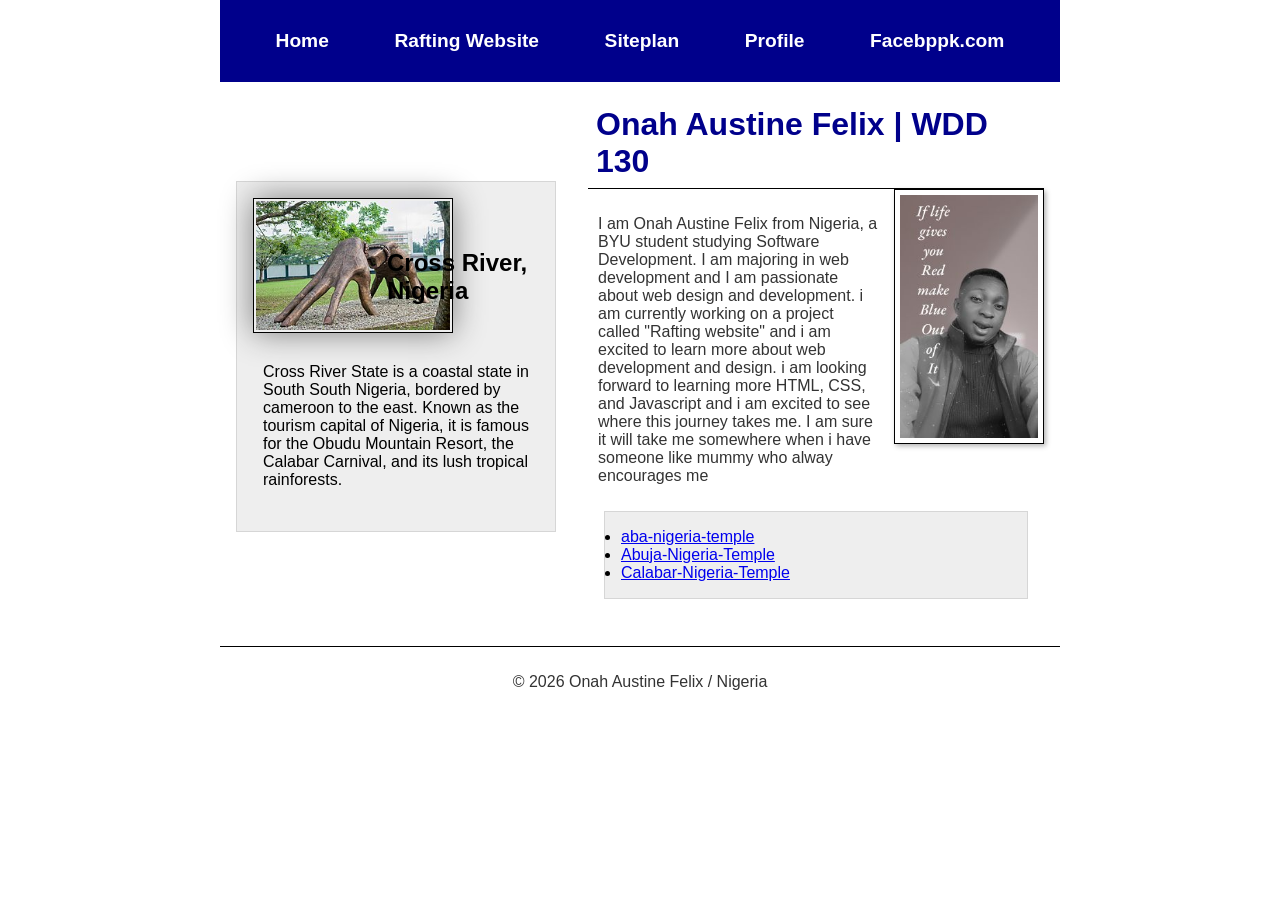
<file: index.html>
<!-- 27 January 2023 -->
<!DOCTYPE html>
<html lang="en">

<head>
    <meta charset="UTF-8">
    <meta name="viewport" content="width=device-width, initial-scale=1.0">
    <title>Onah Austine Felix | WDD 130</title>
    <meta name="description"
      content="Onah Austine Felix, BYU-Idaho, WDD 130, course home page, focusing on web design and development principles.">
    <meta name="author" content="Onah Austine Felix">
    <link rel="stylesheet" href="styles/styles.css">
</head>

<body>
    <header>
        <nav>
            <a href="#">Home</a>
            <a href="wwr/">Rafting Website</a>
            <a href="wwr/site-plan-rafting.html">Siteplan</a>
            <a href="https://linkedin.com">Profile</a>
            <a href="https://facebook.com">Facebppk.com</a>
        </nav>
    </header>

    <div class="grid">
        <aside class="box">
            <h2>Cross River, Nigeria</h2>
            <img src="week02/images/roundabout.jpg"
              alt="A beautiful view of Calabar roundabout, Cross River State">
            <p>Cross River State is a coastal state in South South Nigeria, bordered by cameroon to
                the east. Known as the tourism capital of Nigeria, it is famous for the Obudu
                Mountain Resort, the Calabar Carnival, and its lush tropical rainforests.</p>
        </aside>

        <main>
            <h1>Onah Austine Felix | WDD 130</h1>
            <img src="images/profile.jpg" alt="Onah Austine Felix" width="200">
            <p>I am Onah Austine Felix from Nigeria, a BYU student studying Software Development. I
                am majoring in web development and
                I am passionate about web design and development. i am currently working on a
                project
                called "Rafting website" and i am
                excited to learn more about web development and design. i am looking forward to
                learning
                more HTML, CSS, and Javascript
                and i am excited to see where this journey takes me. I am sure it will take me
                somewhere
                when i have someone like mummy
                who alway encourages me</p>

            <ul class="box">
                <li><a href="https://www.churchofjesuschrist.org/temples/details/aba-nigeria-temple?lang=eng"
                      target="_blank">aba-nigeria-temple</a></li>
                <li><a href="https://www.churchofjesuschrist.org/temples/details/abuja-nigeria-temple?lang=eng"
                      target="_blank">Abuja-Nigeria-Temple</a></li>
                <li><a href="https://www.churchofjesuschrist.org/temples/details/calabar-nigeria-temple?lang=eng"
                      target="_blank">Calabar-Nigeria-Temple</a></li>
            </ul>
        </main>
    </div>

    <footer>
        <p>&copy; 2026 Onah Austine Felix / Nigeria</p>
    </footer>
</body>

</html>
</file>
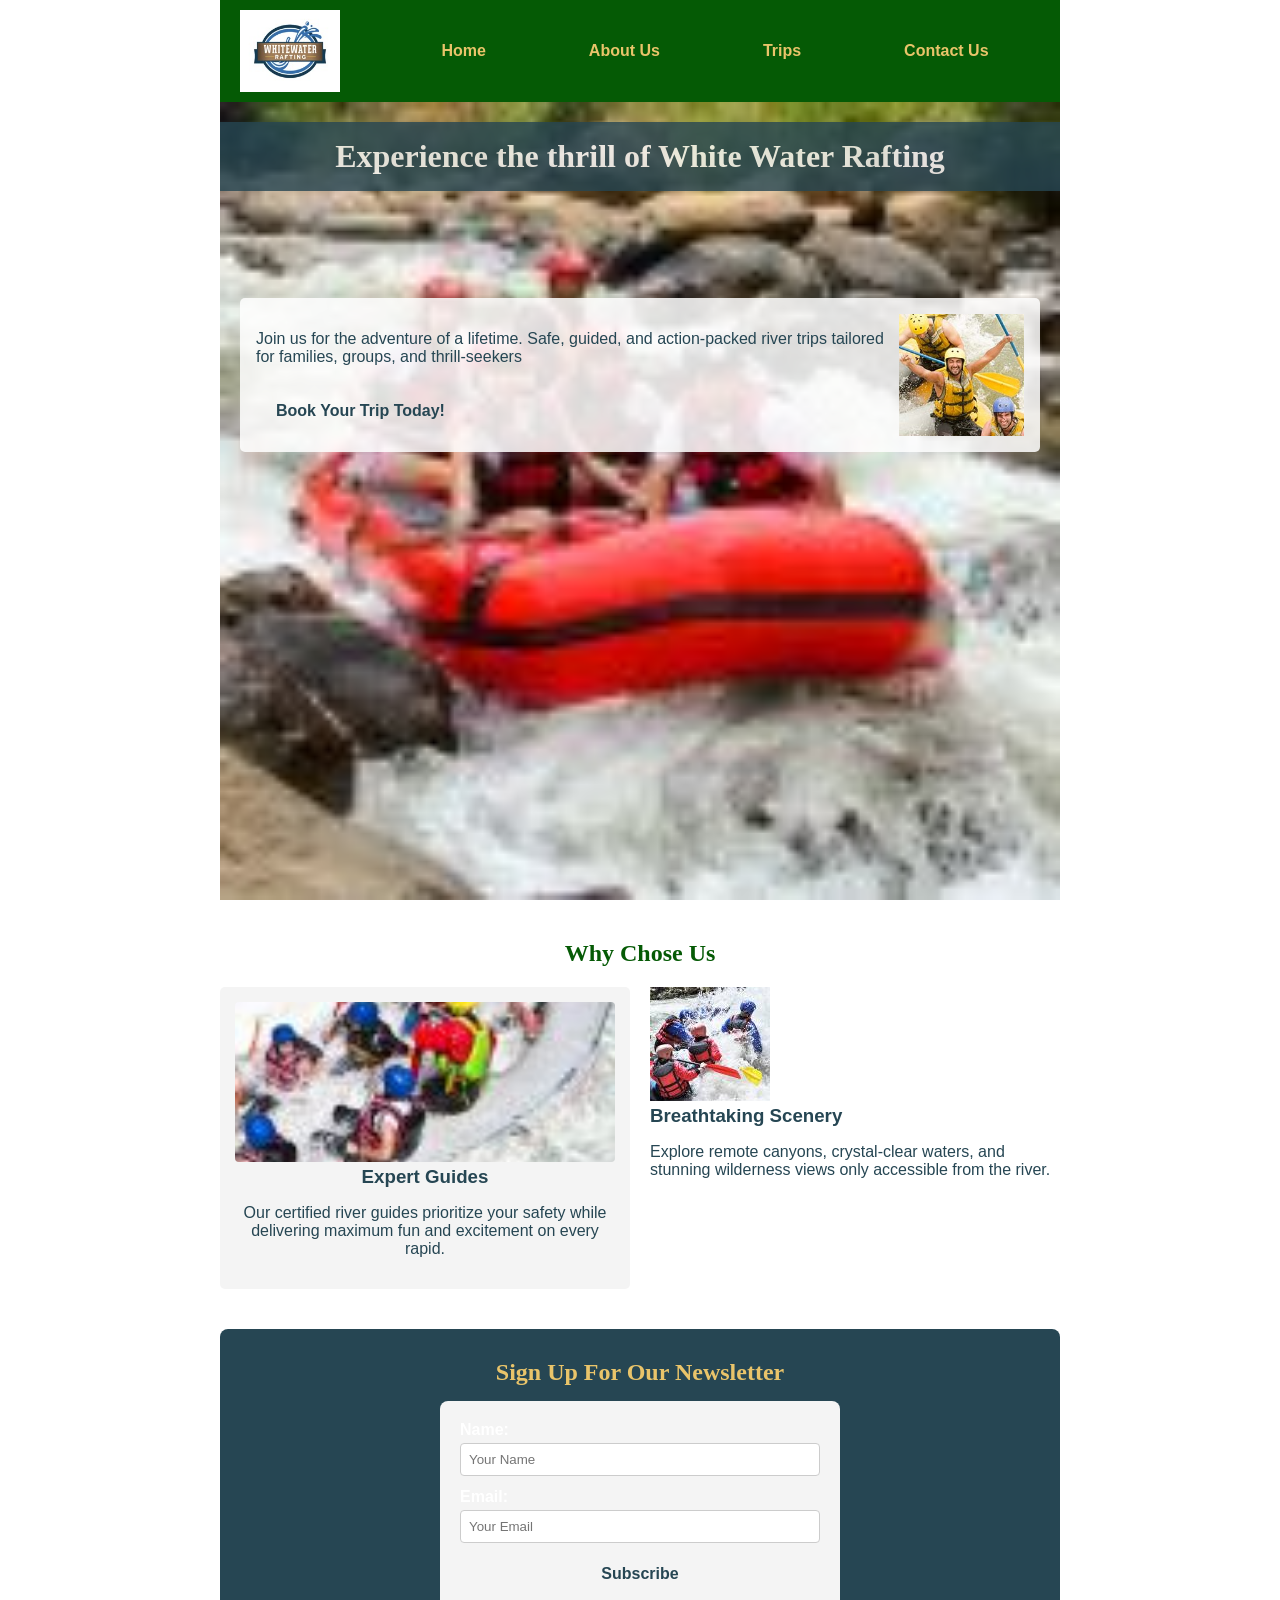
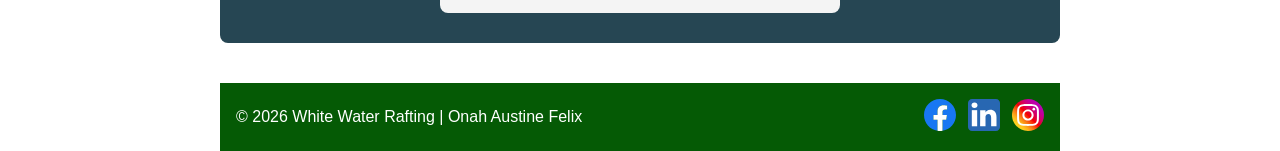
<file: wwr/index.html>
<!DOCTYPE html>
<html lang="en">

<head>
    <meta charset="UTF-8">
    <meta name="viewport" content="width=device-width, initial-scale=1.0">
    <title>Home | White Water Rafting</title>
    <meta name="description"
      content="Welcome to White Water Rafting Company. Experience thrilling river adventures, expert guides, and unforgettable outdoor trip.">
    <meta name="author" content="Onah Austine Felix">
    <link rel="stylesheet" href="styles/rafting.css">
</head>

<body>

    <header>
        <img src="images/site-logo.jpeg" alt="Rafting Company Logo">
        <nav>
            <a href="index.html">Home</a>
            <a href="about.html">About Us</a>
            <a href="trips.html">Trips</a>
            <a href="contact.html">Contact Us</a>
        </nav>
    </header>

    <main>
        <!-- Hero Section -->
        <div class="hero">
            <img src="images/hero-bg.jpg" alt="Rafting adventure on river">
            <h1>Experience the thrill of White Water Rafting</h1>
            <article>
                <img src="images/happy-client.jpeg" alt="Happy client">
                <p>Join us for the adventure of a lifetime. Safe, guided, and action-packed river
                    trips tailored for families, groups, and thrill-seekers</p>
                <a href="trips.html" class="cta-button">Book Your Trip Today!</a>
            </article>
        </div>

        <!-- Purpose & Offering Grid Section -->
        <section class="home-grid">
            <h2>Why Chose Us</h2>
            <div class="grid-item">
                <img src="images/adventure1.jpg" alt="Expert Guides">
                <h3>Expert Guides</h3>
                <p>Our certified river guides prioritize your safety while delivering maximum fun
                    and excitement on every rapid.</p>
            </div>
            <div class="grid-tem">
                <img src="images/adventure2.jpg" alt="Scenic Rivers">
                <h3>Breathtaking Scenery</h3>
                <p>Explore remote canyons, crystal-clear waters, and stunning wilderness views only
                    accessible from the river.</p>
            </div>
        </section>

        <!-- Newsletter Sign  Up Form Section -->
        <section class="newsletter-section">
            <h2>Sign Up For Our Newsletter</h2>
            <form action="#" method="post" class="newsletter-form">
                <div class="form-item">
                    <label for="news-name">Name:</label>
                    <input type="text" id="news-name" name="name" required placeholder="Your Name">
                </div>
                <div class="form-item">
                    <label for="news-email">Email:</label>
                    <input type="email" id="news-email" name="email" required
                      placeholder="Your Email">
                </div>
                <button type="submit">Subscribe</button>
            </form>
        </section>
    </main>

    <footer>
        <p>&copy; 2026 White Water Rafting | Onah Austine Felix</p>
        <nav class="socialmedia">
            <a href="https://facebook.com" target="_blank">
                <img src="images/facebook.svg" alt="Facebook Icon"></a>
            <a href="https://linkedin.com" target="_blank">
                <img src="images/linkedin.svg" alt="LinkedIn Icon"></a>
            <a href="https://instagram.com" target="_blank">
                <img src="images/instagram.svg" alt="Instagram Icon"></a>
        </nav>
    </footer>

</body>

</html>
</file>
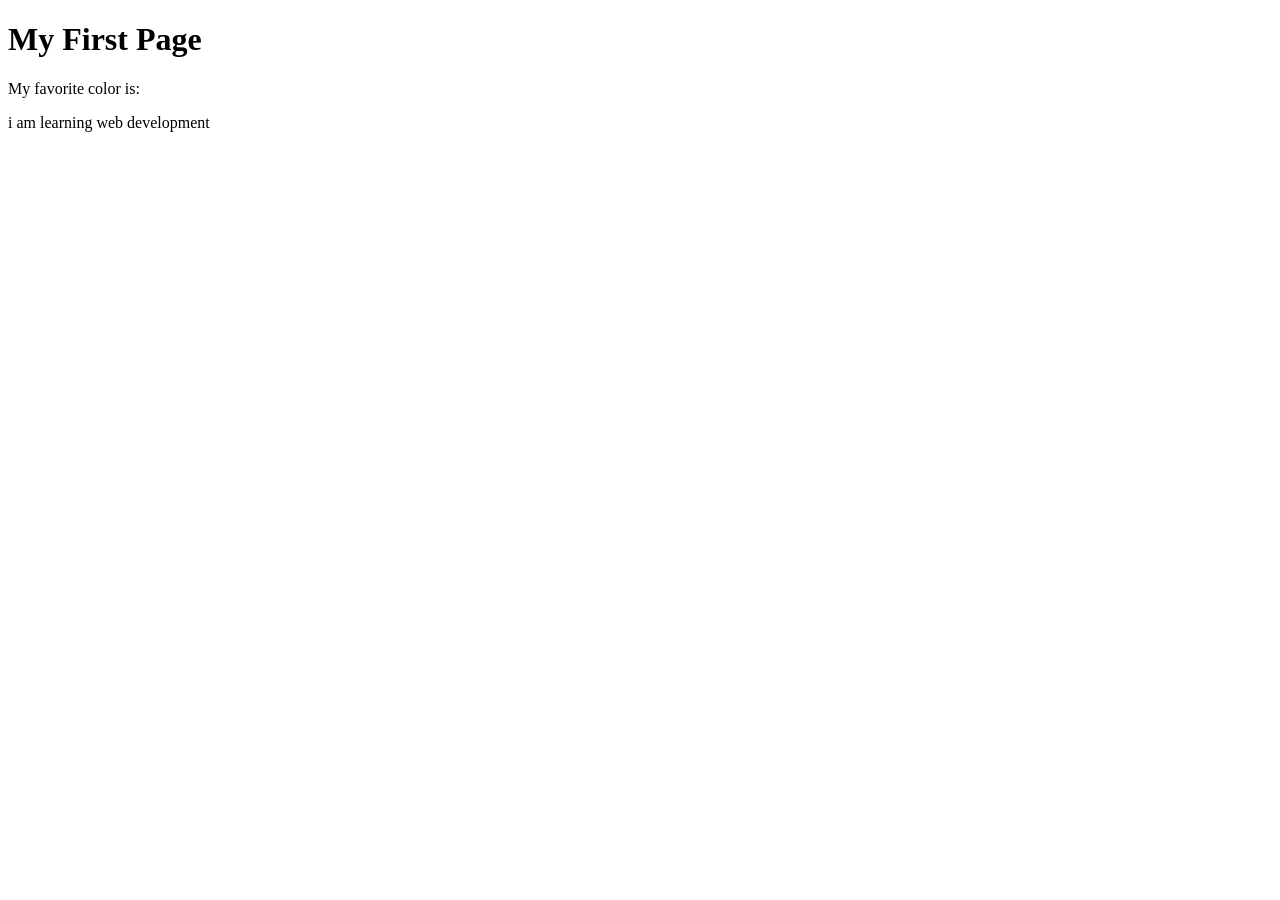
<file: week01/first-page.html>
<!DOCTYPE html>
<html lang="en">
<head>
    <meta charset="UTF-8">
    <meta name="viewport" content="width=device-width, initial-scale=1.0">
    <title>My First Page</title>
</head>
<body>
    <h1>My First Page</h1>
    <p>My favorite color is: </p>
    <p>i am learning web development</p>
</body>
</html>
</file>
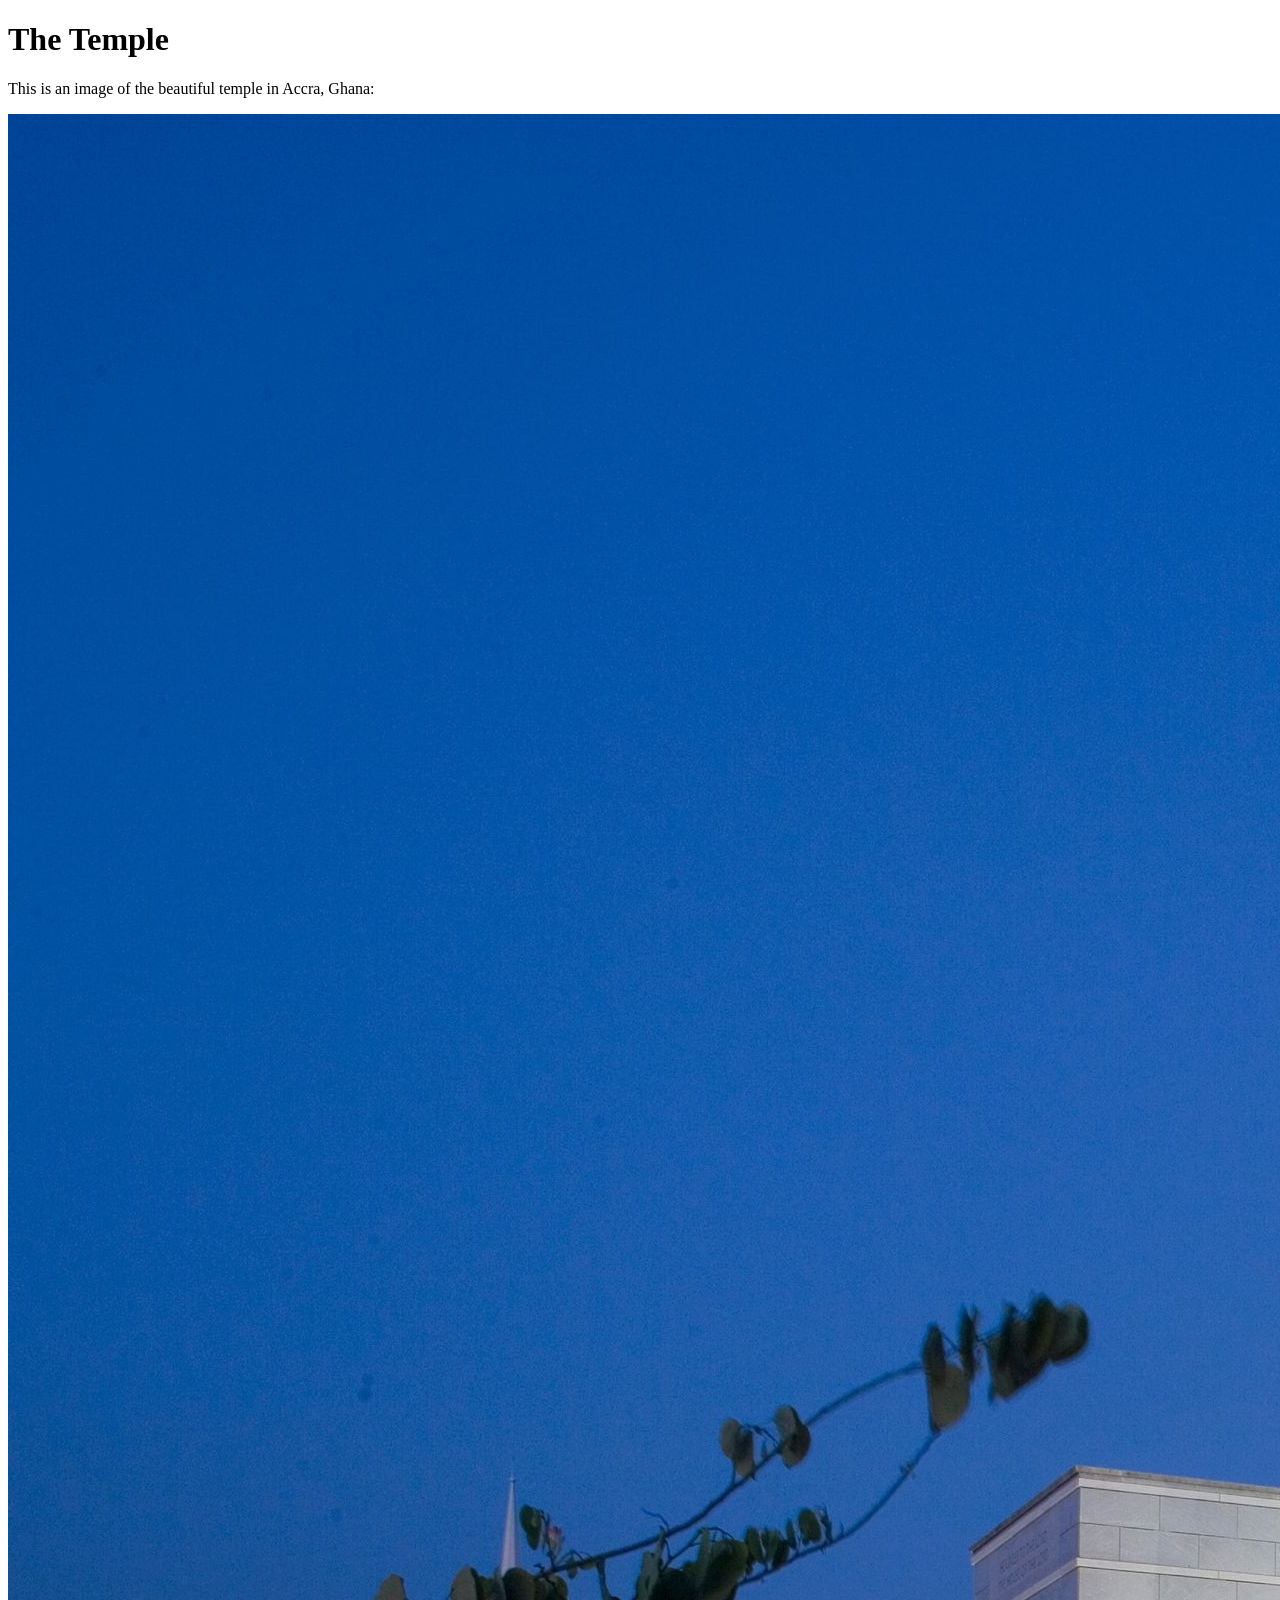
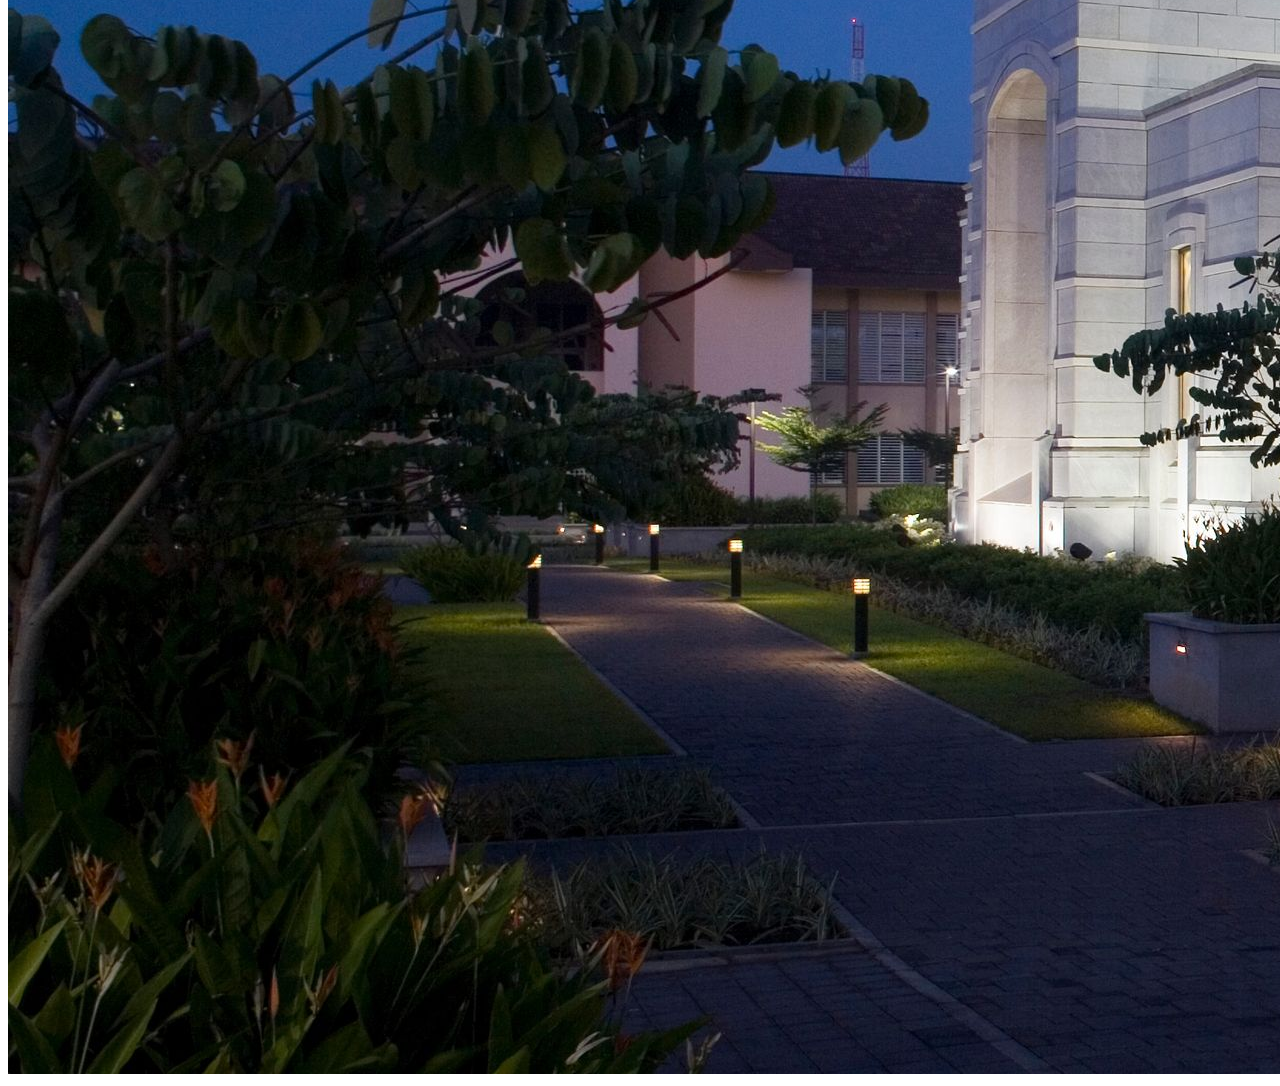
<file: week01/images.html>
<!DOCTYPE html>
<html lang="en">
<head>
    <meta charset="UTF-8">
    <meta name="viewport" content="width=device-width, initial-scale=1.0">
    <title>Temple Image</title>
</head>
<body>
    <h1>The Temple</h1>
    <p>This is an image of the beautiful temple in Accra, Ghana:</p>
    <img src="images/temple-large.jpeg" alt="The Accra Ghana Temple">
    
</body>
</html>
</file>
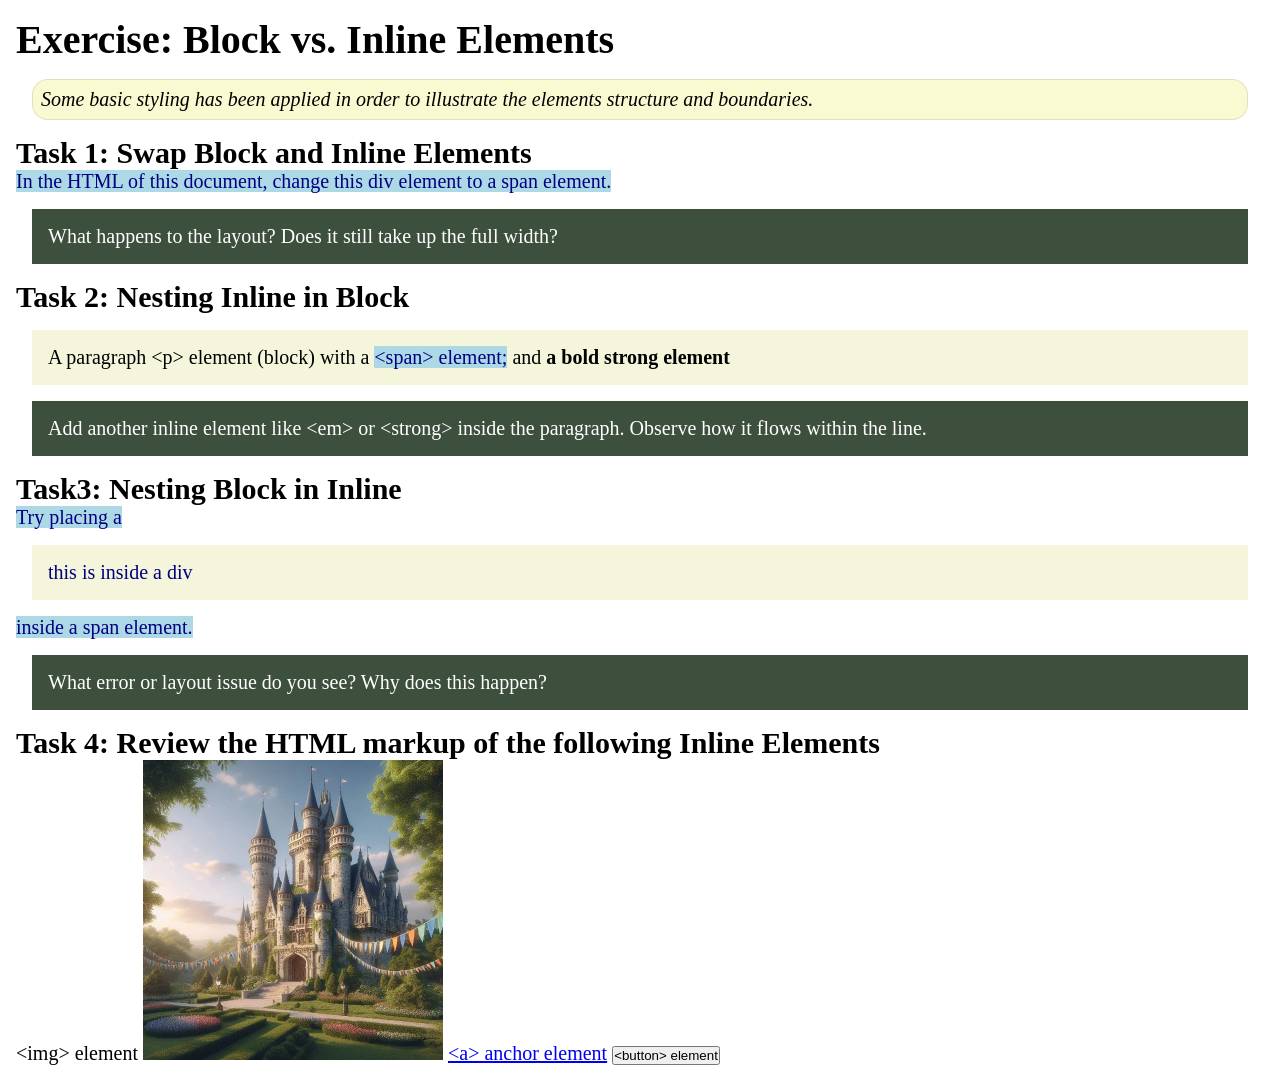
<file: week02/block-vs-inline.html>
<!DOCTYPE html>
<html lang="en">

<head>
    <meta charset="UTF-8">
    <meta name="viewport" content="width=device-width, initial-scale=1.0">
    <title>Exercise: Block vs. Inline Elements</title>
    <link rel="stylesheet" href="styles/block-vs-inline.css">
</head>

<body>
    <main>
        <h1>Exercise: Block vs. Inline Elements</h1>
        <p class="note">Some basic styling has been applied in order to illustrate the elements
            structure and
            boundaries.</p>

        <h2>Task 1: Swap Block and Inline Elements</h2>
        <span>In the HTML of this document, change this div element to a span element.</span>

        <p class="question">What happens to the layout? Does it still take up the full width?</p>

        <h2>Task 2: Nesting Inline in Block</h2>
        <p>A paragraph &lt;p&gt; element (block) with a <span>&lt;span&gt; element;</span> and
            <strong>a bold strong element</strong>
        </p>
        <p class="question">Add another inline element like &lt;em&gt; or &lt;strong&gt; inside the
            paragraph. Observe
            how it flows within the line.</p>

        <h2>Task3: Nesting Block in Inline</h2>
        <span>Try placing a <div>this is inside a div</div> inside a span element.</span>
        <p class="question">What error or layout issue do you see? Why does this happen?</p>


        <h2>Task 4: Review the HTML markup of the following Inline Elements</h2>
        &lt;img&gt; element
        <img src="images/castle.webp" alt="placeholder image (images are inline)" width="300"
          height="300">
        <a href="https://churchofjesuschrist.org">&lt;a&gt; anchor element</a>
        <button type="button">&lt;button&gt; element</button>
    </main>
</body>

</html>
</file>
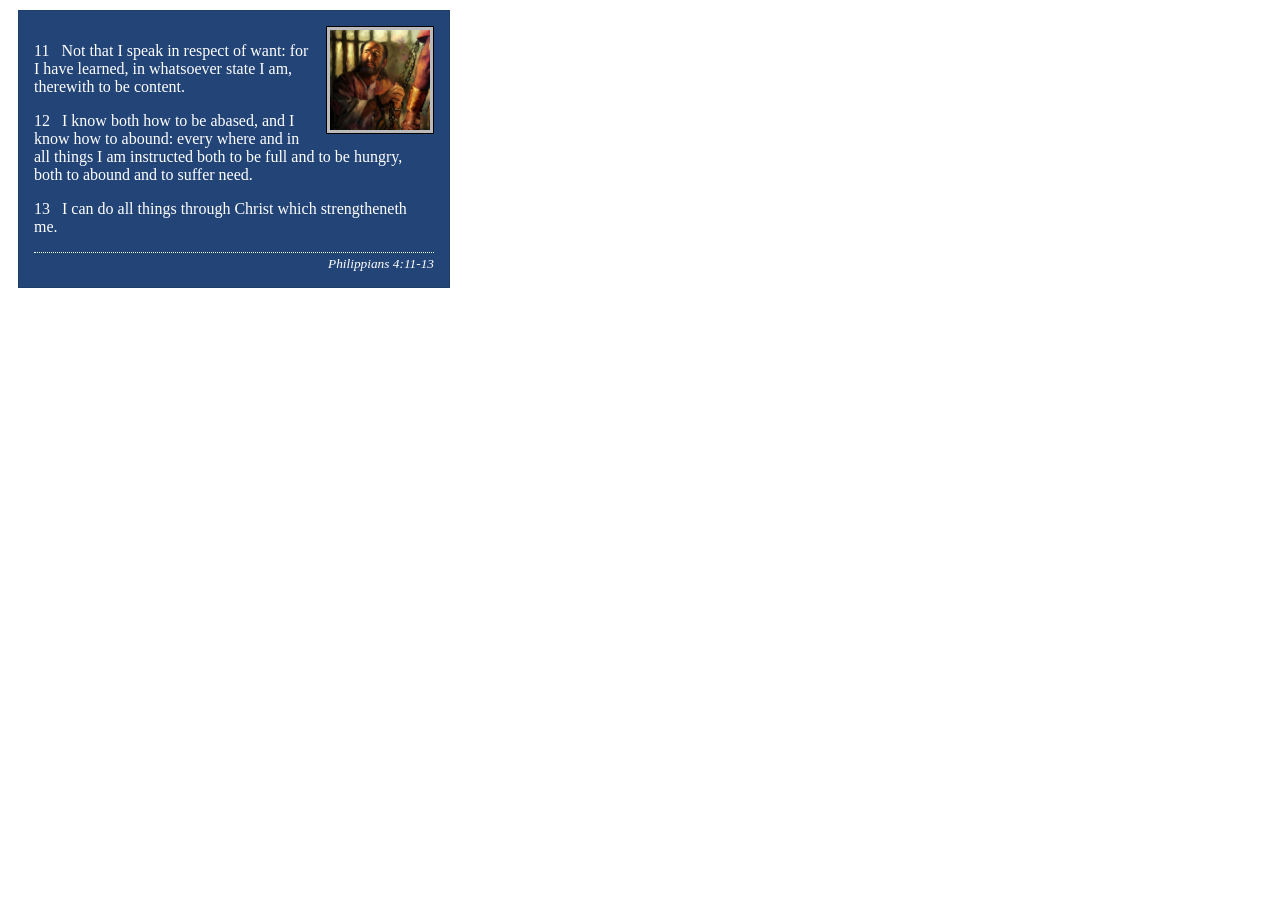
<file: week02/box-model-solution.html>
<!DOCTYPE html>
<html lang="en">
<head>
    <meta charset="UTF-8">
    <meta name="viewport" content="width=device-width, initial-scale=1.0">
    <title>Box Model Activity</title>
    <link rel="stylesheet" href="styles/box-model-solution.css">
</head>
<body>
    <main>
        <div class="callout">
            <img src="images/apostle-paul-imprisoned.webp" alt="Paul the Apostle - Imprisoned in Rome" width="200" height="200">
            <blockquote>
                <p>11 &nbsp; Not that I speak in respect of want: for I have learned, in whatsoever state I am, therewith to be content.</p>
                <p>12 &nbsp; I know both how to be abased, and I know how to abound: every where and in all things I am instructed both to be full and to be hungry, both to abound and to suffer need.</p>
                <p>13 &nbsp; I can do all things through Christ which strengtheneth me.</p>
            </blockquote>
            <cite>Philippians 4:11-13</cite>
        </div>
    </main>
</body>
</html>
</file>
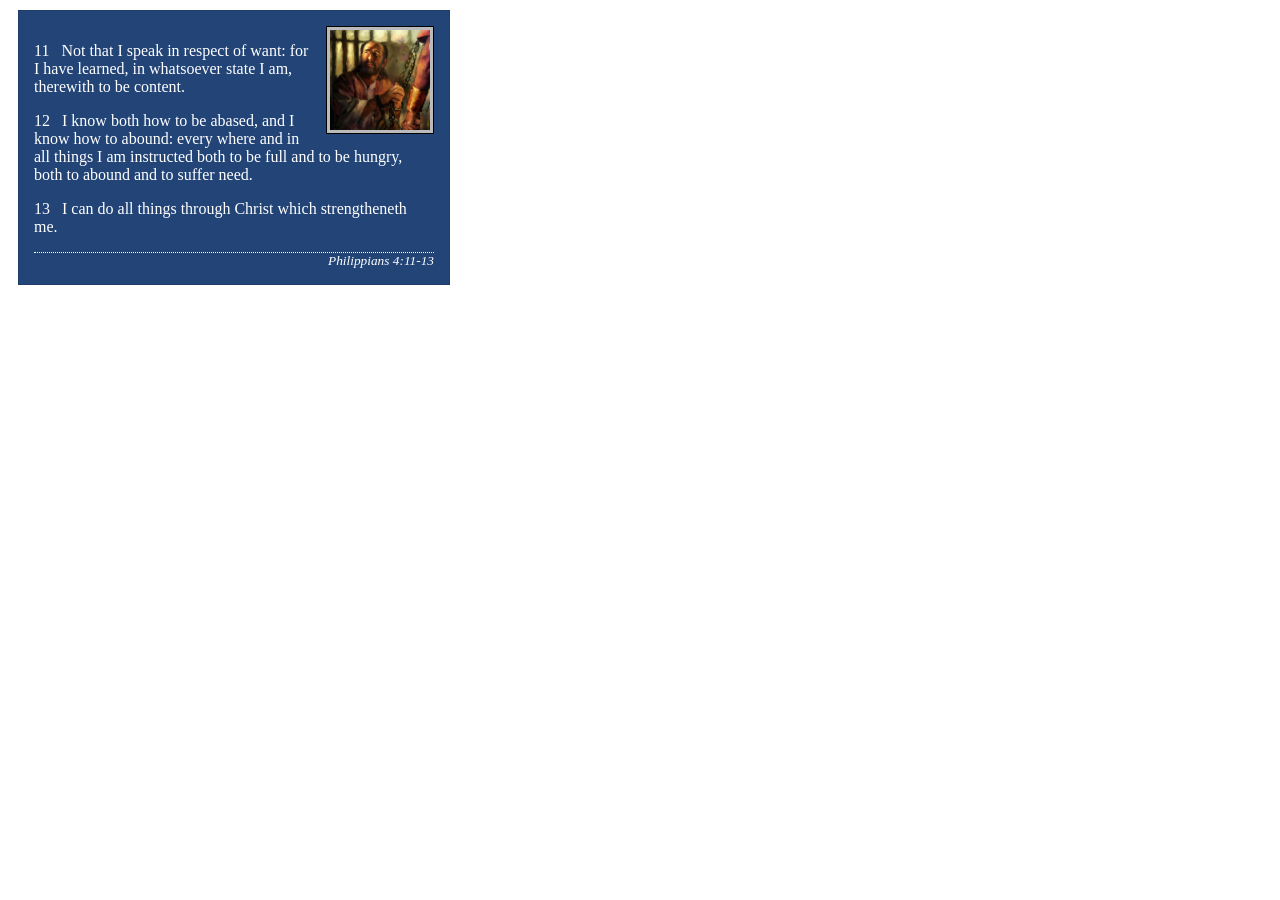
<file: week02/box-model.html>
<!DOCTYPE html>
<html lang="en">

<head>
    <meta charset="UTF-8">
    <meta name="viewport" content="width=device-width, initial-scale=1.0">
    <title>Box Model Activity</title>
    <link rel="stylesheet" href="styles/box-model.css">
</head>

<body>
    <main>
        <div class="callout">
            <img src="images/apostle-paul-imprisoned.webp"
              alt="Paul the Apostle - Imprisoned in Rome" width="200" height="200">
            <blockquote>
                <p>11 &nbsp; Not that I speak in respect of want: for I have learned, in whatsoever
                    state I am, therewith to be content.</p>
                <p>12 &nbsp; I know both how to be abased, and I know how to abound: every where and
                    in all things I am instructed both to be full and to be hungry, both to abound
                    and to suffer need.</p>
                <p>13 &nbsp; I can do all things through Christ which strengtheneth me.</p>
            </blockquote>
            <cite>Philippians 4:11-13</cite>
        </div>
    </main>
</body>

</html>
</file>
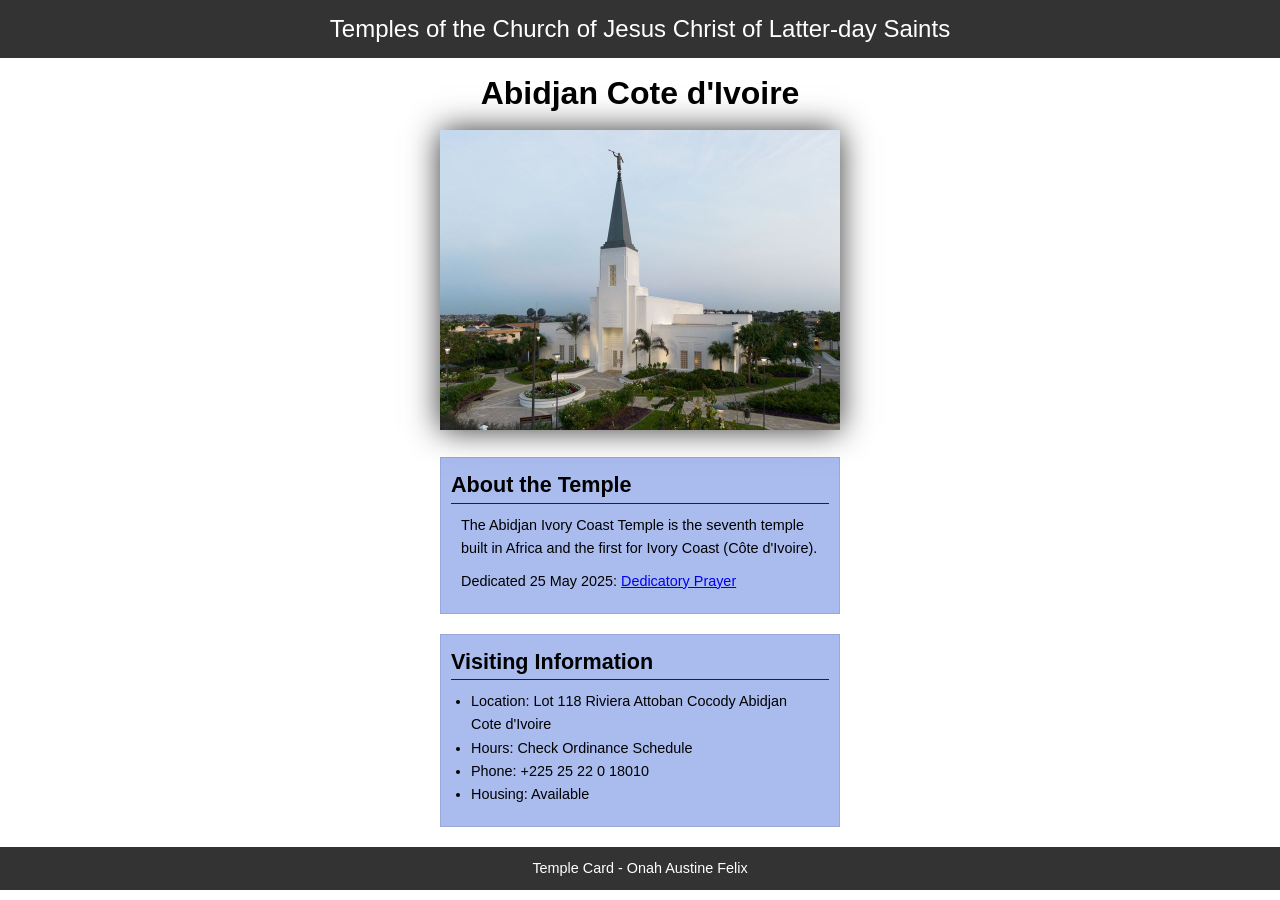
<file: week02/temple.html>
<!DOCTYPE html>
<html lang="en">

<head>
    <meta charset="UTF-8">
    <meta name="viewport" content="width=device-width, initial-scale=1.0">
    <title>Temple Card - Abidjan Cote d'Ivoire</title>
    <link rel="stylesheet" href="styles/temple.css">
</head>

<body>
    <header>
        <p>Temples of the Church of Jesus Christ of Latter-day Saints</p>
    </header>
    <main>
        <h1>Abidjan Cote d'Ivoire</h1>
        <picture>
            <img src="images/abidjan-ivory-coast.jpeg" alt="Abidjan Cote d'Ivoire Temple">
        </picture>
        <section>
            <h2>About the Temple</h2>
            <p>The Abidjan Ivory Coast Temple is the seventh temple built in Africa and the first
                for Ivory Coast (Côte
                d'Ivoire).</p>
            <p>Dedicated 25 May 2025: <a
                  href="https://www.churchofjesuschrist.org/temples/dedicatory-prayer/abidjan-ivory-coast-temple/2025-05-25?lang=eng"
                  target="_blank" rel="noopener noreferrer">Dedicatory Prayer</a></p>
        </section>
        <section>
            <h2>Visiting Information</h2>
            <ul>
                <li>Location: Lot 118 Riviera Attoban Cocody Abidjan Cote d'Ivoire</li>
                <li>Hours: Check Ordinance Schedule</li>
                <li>Phone: +225 25 22 0 18010</li>
                <li>Housing: Available</li>
            </ul>
        </section>
    </main>
    <footer>
        <p>Temple Card - Onah Austine Felix</p>
    </footer>
</body>

</html>
</file>
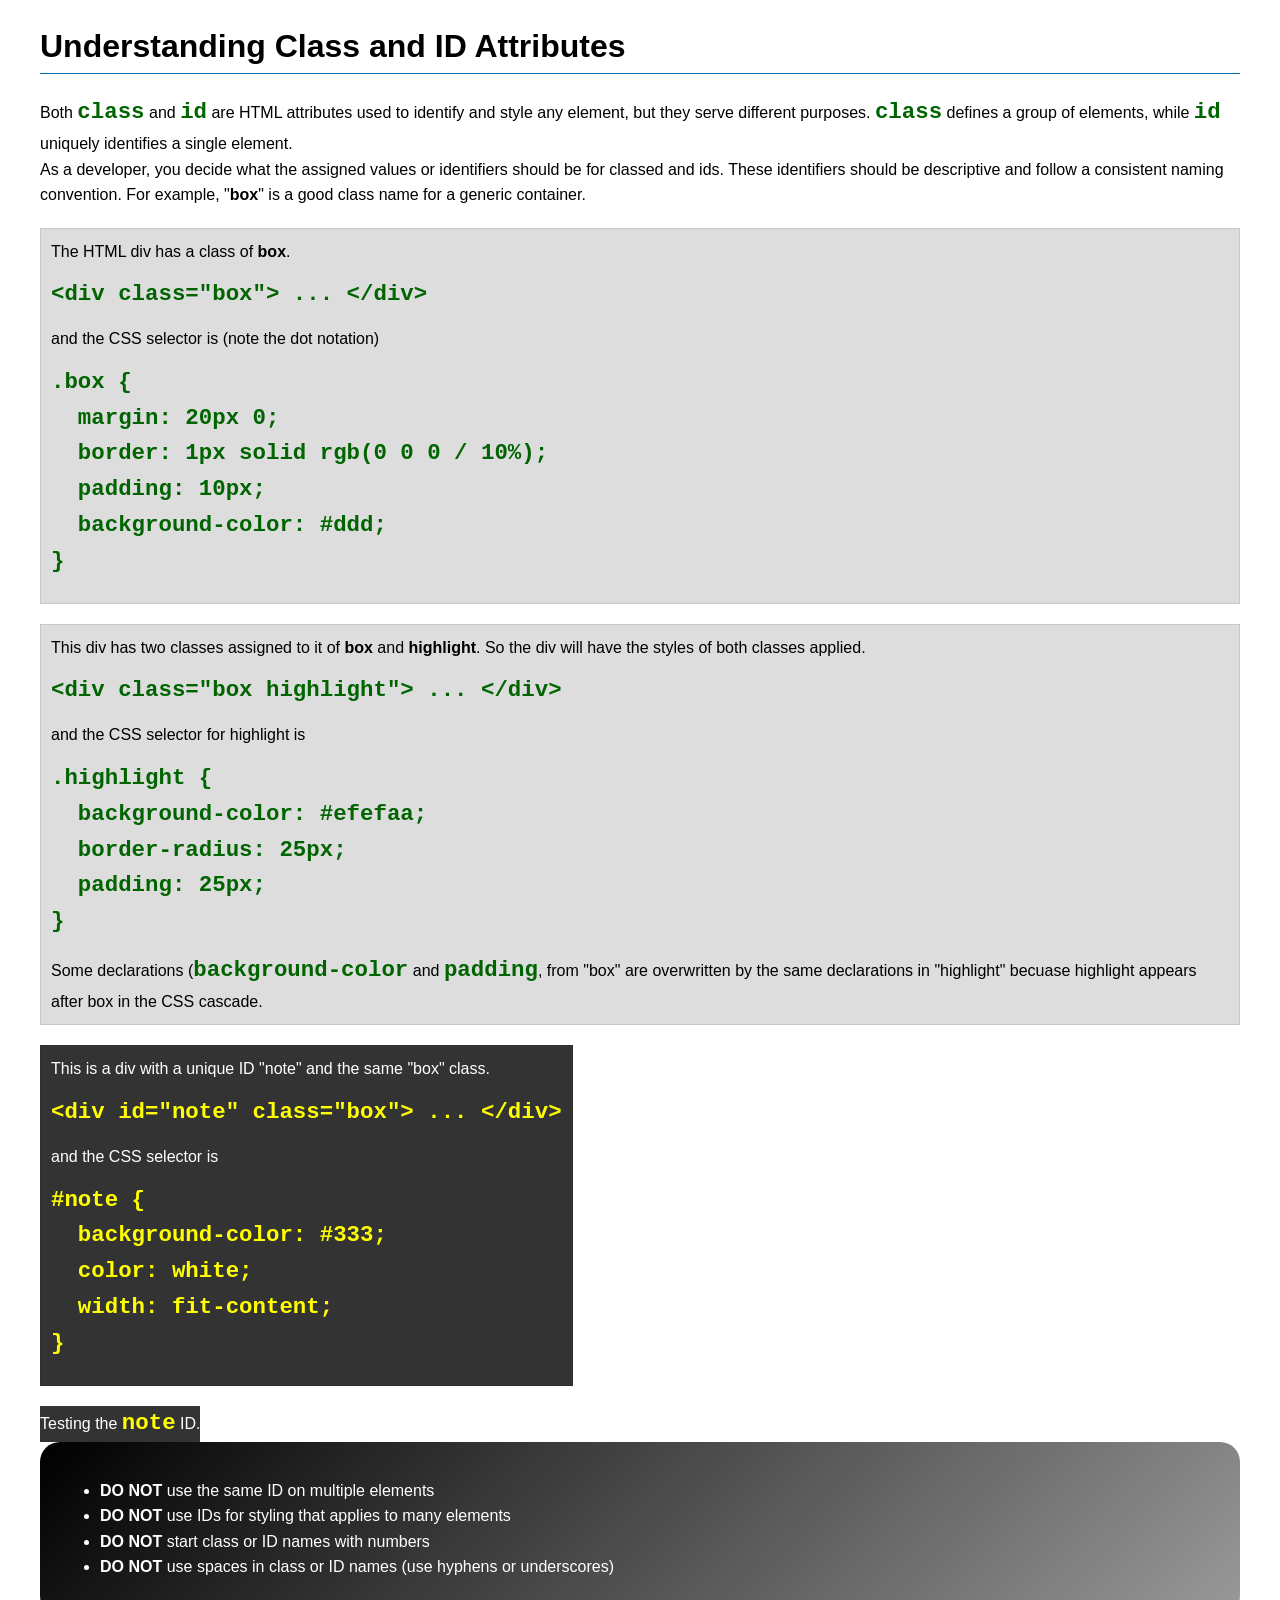
<file: week03/class-and-id.html>
<!DOCTYPE html>
<html lang="en">

<head>
    <meta charset="UTF-8">
    <meta name="viewport" content="width=device-width, initial-scale=1.0">
    <title>Class vs ID Attributes</title>
    <link rel="stylesheet" href="styles/class-and-id.css">
</head>

<body>
    <h1>Understanding Class and ID Attributes</h1>
    <p>Both <code>class</code> and <code>id</code> are HTML attributes used to identify and style
        any element, but they
        serve different purposes. <code>class</code> defines a group of elements, while
        <code>id</code> uniquely
        identifies a single element.
    </p>
    <p>As a developer, you decide what the assigned values or identifiers should be for classed and
        ids. These
        identifiers should be
        descriptive and follow a consistent naming convention. For example, "<strong>box</strong>"
        is a good class name
        for a generic container.</p>
    <div class="box">
        <p>The HTML div has a class of <strong>box</strong>.</p>
        <pre><code class="html">&lt;div class="box"&gt; ... &lt;/div&gt;</code></pre>
        and the CSS selector is (note the dot notation)
        <pre><code class="css">.box {
  margin: 20px 0;
  border: 1px solid rgb(0 0 0 / 10%);
  padding: 10px;
  background-color: #ddd; 
}</code></pre>
    </div>

    <div class="box">
        <p>This div has two classes assigned to it of <strong>box</strong> and
            <strong>highlight</strong>. So the div
            will have the styles of both classes applied.
        </p>
        <pre><code class="html">&lt;div class="box highlight"&gt; ... &lt;/div&gt;</code></pre>
        and the CSS selector for highlight is
        <pre><code class="css">.highlight {
  background-color: #efefaa;
  border-radius: 25px;
  padding: 25px;
}</code></pre>
        <p>Some declarations (<code>background-color</code> and <code>padding</code>, from "box" are
            overwritten by the same declarations in "highlight" becuase highlight appears after box
            in the CSS cascade.</p>
    </div>

    <div id="note" class="box">
        <p>This is a div with a unique ID "note" and the same "box" class.</p>
        <pre><code class="html">&lt;div id="note" class="box"&gt; ... &lt;/div&gt;</code></pre>
        and the CSS selector is
        <pre><code class="css">#note {
  background-color: #333;
  color: white;
  width: fit-content;
}</code></pre>
    </div>

    <div id="note">
        <p>Testing the <code>note</code> ID.</p>
    </div>

    <section id="best-practice">
        <ul>
            <li><strong>DO NOT</strong> use the same ID on multiple elements</li>
            <li><strong>DO NOT</strong> use IDs for styling that applies to many elements</li>
            <li><strong>DO NOT</strong> start class or ID names with numbers</li>
            <li><strong>DO NOT</strong> use spaces in class or ID names (use hyphens or underscores)
            </li>
        </ul>
    </section>


</body>

</html>
</file>
<file: styles/styles.css>
* {
    margin: 0;
    padding: 0;
    box-sizing: border-box;
}

:root {
    /* Colors */
    --primary-color: #0055a5;
    --heading-color: darkblue;
    --text-color: #333333;
    --bg-light: #eee;
    --border-color: #000000;
    --border-subtle: rgb(0 0 0 / 0.2);
    --white: #ffffff;

    /* Font & Spacing */
    --my-font: Arial, sans-serif;
    --padding-sm: 5px;
    --padding-md: 10px;
    --padding-lg: 1rem;

    /* Elements & Styles */
    --img-width-sm: 150px;
    --img-width-md: 200px;
    --border-thin: 1px solid var(--border-color);
    --box-shadow-soft: 2px 2px 5px rgba(0, 0, 0, 0.3);
}

body {
    font-family: var(--my-font);
    color: var(--text-color);
}

/* Step 2 & 8: Combind width & margin rule */
header,
.grid,
footer {
    max-width: 840px;
    margin: 0 auto;
}

header {
    background-color: var(--primary-color);
}

/* Step 3: Flexbox Navigation */
nav {
    background-color: steelblue;
    padding: 1rem;
    display: flex;
    justify-content: space-evenly;
    align-items: center;
}

/* Step 5: navigation Links Styling */
nav a {
    display: block;
    padding: 0.5rem;
    text-decoration: none;
    font-size: 1.2rem;
    font-weight: 700;
    color: #fff;
}

/* Step 6: Heading 1 styling with bottom border */
h1 {
    color: var(--heading-color);
    padding: 0.5rem;
    border-bottom: 1px solid var(--border-color);
}

/* Step 9; CSS Grid Container & Column Positioning */
.grid {
    display: grid;
    align-items: center;
}

nav {
    background-color: var(--heading-color);
    padding: var(--padding-md);
}

nav a {
    color: var(--white);
    display: block;
    padding: 20px;
}

h1 {
    color: var(--heading-color);
    padding: .5rem
}

main {
    grid-column: 2/3;
    margin: 1rem;
}

main img {
    width: 150px;
    height: auto;
    border: 1px solid #000;
    padding: 5px;
    box-shadow: 2px 2px 5px rgba(0, 0, 0, 0.3);
    float: right;
    margin: 0 0 1rem 1rem;
}

aside {
    width: 20rem;
    position: relative;
    grid-column: 1/2;
    grid-row: 1/2;
}

aside img {
    width: 200px;
    height: auto;
}

p {
    margin: 1rem 0;
    padding: 0;
}

aside h2 {
    position: absolute;
    top: 67px;
    left: 150px;
}

p {
    padding: 0;
}

footer {
    margin-top: 15px;
    border-top: 1px solid #000;
    text-align: center;
}

nav {
    background-color: darkblue;
    padding: 10px;
}

nav a {
    color: white;
    display: block;
    padding: 20px;
}

h1 {
    color: darkblue;
}

img {
    width: 150px;
    height: auto;
    border: 1px solid black;
    padding: 2px;
    box-shadow: 0 0 30px gray;
}

p {
    padding: 10px;
}

/* Class Selectors */
.box {
    margin: 1rem;
    border: 1px solid rgba(0, 0, 0, .1);
    padding: 1rem;
    background-color: #eee;
    color: #000;
}
</file>
<file: wwr/styles/rafting.css>
:root {
    --primary-color: #055a05;
    /* Forest Green */
    --accent1-color: #264653;
    /* Dark Slate Blue */
    --accent2-color: #e9c46a;
    /* Light Golden Yellow */
    --heading-font: "Time New Roman", "Georgia", serif;
    --body-font: Arial, Helvetica, sans-serif;
}

/* Reset Box Model */
* {
    margin: 0;
    padding: 0;
    box-sizing: border-box;
}

/* Body Styling */
body {
    font-family: var(--body-font);
    color: var(--accent1-color);
}

/* Page Container Width & Centering */
header,
main,
footer {
    width: 840px;
    margin: 0 auto;
}

/* Headings */
h1,
h2 {
    font-family: var(--heading-font);
    color: var(--primary-color);
}

/* W04 Step 4: Header CSS Grid Layout */
header {
    background-color: var(--primary-color);
    display: grid;
    grid-template-columns: 150px 1fr;
    align-items: center;
    padding: 10px 20px;
}

header img {
    width: 100px;
    height: auto;
}

/* W04 Step 5: Navigation Flexbox Layout */
nav,
nav ul {
    display: flex;
    justify-content: space-around;
    align-items: center;
    list-style: none;
}

header nav a {
    color: var(--accent2-color);
    text-decoration: none;
    font-weight: bold;
    padding: 8px 16px;
}

header nav a:hover {
    background-color: var(--accent1-color);
    color: #ffffff;
    border-radius: 4px;
}

/* Spacing Rules */
p,
section,
article {
    margin: 16px 0;
}

/* Hero Section */
.hero {
    position: relative;
}

.hero img {
    display: block;
    width: 100%;
    height: auto;
}

.hero h1 {
    position: absolute;
    top: 20px;
    width: 100%;
    padding: 16px;
    text-align: center;
    opacity: 0.8;
    background-color: var(--accent1-color);
    color: #ffffff;
}

.hero article {
    position: absolute;
    top: 180px;
    left: 20px;
    right: 20px;
    background-color: rgba(255, 255, 255, 0.85);
    padding: 16px;
    border-radius: 5px;
}

.hero article img {
    float: right;
    width: 125px;
    margin-left: 12px;
}

/* W04 Step 7: History Section Grid Layout */
.history-grid {
    display: grid;
    grid-template-columns: 1fr 200px 1fr;
    gap: 16px;
    align-items: center;
    padding: 16px 0;
}

.history-grid h2 {
    grid-column: 1 / -1;
    text-align: center;
}

.history-grid img {
    width: 100%;
    height: auto;
    border-radius: 4px;
}

/* W04 Step 8: Adventure Section Gallery Layout */
.adventures {
    text-align: center;
    margin: 30px 0;
}

.adventure h2 {
    margin-bottom: 16px;
}

.adventure-gallery {
    display: flex;
    justify-content: space-between;
    gap: 10px;
}

.adventure-gallery figure {
    flex: 1;
}

.adventure-gallery img {
    width: 100%;
    height: 120px;
    object-fit: cover;
    border-radius: 4px;
}

.adventure-gallery figcaption {
    font-size: 0.85rem;
    margin-top: 6px;
    color: var(--accent1-color);
    font-weight: bold;
}

/* W04 Step 9: Footer Flexbox Layout */
footer {
    display: flex;
    justify-content: space-between;
    align-items: center;
    background-color: var(--primary-color);
    color: #ffffff;
    padding: 16px;
    margin-top: 20px;
}

footer p {
    margin: 0;
}

.socialmedia {
    display: flex;
    gap: 12px;
}

.socialmedia a {
    text-decoration: none;
}

.socialmedia img {
    width: 32px;
    height: 32px;
}

/* --- W05 Contact Us Page Styles ---*/
.company-info {
    display: grid;
    grid-template-columns: 1fr 1fr;
    gap: 20px;
    align-items: center;
    margin: 20px 0;
}

.map 1frame {
    border-radius: 5px;
    border: none;
}

/* Form Styling */
form {
    max-width: 600px;
    margin: 20px auto;
    background-color: #f4f4f4;
    padding: 20px;
    border-radius: 8px
}

fieldset {
    border: 1px solid var(--accent1-color);
    padding: 15px;
    margin-bottom: 15px;
    border-radius: 5px;
}

legend {
    font-weight: bold;
    color: var(--primary-color);
    padding: 0 5px;
}

.form-item {
    margin-bottom: 12px;
}

.form-item label {
    display: block;
    margin-bottom: 5px;
    font-weight: bold;
}

.form-item input[type="text"],
.form-item input[type="email"],
.form-item textarea {
    width: 100%;
    padding: 8px;
    border: 1px solid #ccc;
    border-radius: 4px;
}

.radio-item,
.checkbox-item {
    display: flex;
    align-items: center;
    gap: 8px;
}

.radio-item label,
.checkbox-item label {
    margin-bottom: 0;
    font-weight: normal;
}

button[type="submit"] {
    background-color: var(--primary-color);
    color: var(--accent2-color);
    padding: 10px 20px;
    border: none;
    border-radius: 4px;
    font-size: 1rem;
    font-weight: bold;
    cursor: pointer;
    display: block;
    width: 100%;
}

button[type="submit"]:hover {
    background-color: var(--accent1-color);
    color: #ffffff;
}

/* Employee Profiles Gallery */
.employee {
    text-align: center;
    margin: 30px 0;
}

.employee-gallery {
    display: flex;
    justify-content: space-between;
    gap: 15px;
    margin-top: 15px;
}

.employee-gallery figure {
    flex: 1;
}

.employee-gallery img {
    width: 100%;
    height: 150px;
    object-fit: cover;
    border-radius: 50px;
    /* circular profiles */
    border: 3px solid var(--primary-color);
}

.employee-gallery figcaption {
    margin-top: 8px;
    font-weight: bold;
    font-size: 0.9rem;
}

/* --- W06 Home & Trips Page Styles -- */
/* Call to Action Button */
.cta-button {
    display: inline-block;
    background-color: var(--secondary-color);
    color: var(--accent1-color);
    padding: 10px 20px;
    text-decoration: none;
    font-weight: bold;
    border-radius: 4px;
    margin-top: 10px;
}

.cta-button:hover {
    background-color: var(--primary-color);
    color: #ffffff;
}

/* Home Grid Layout */
.home-grid {
    display: grid;
    grid-template-columns: 1fr 1fr;
    gap: 20px;
    margin: 40px 0;
}

.home-grid h2 {
    grid-column: 1 / -1;
    text-align: center;
}

.grid-item {
    background-color: #f4f4f4;
    padding: 15px;
    border-radius: 5px;
    text-align: center;
}

.grid-item img {
    width: 100%;
    height: 160px;
    object-fit: cover;
    border-radius: 4px;
}

/* Newsletter Section */
.newsletter-section {
    background-color: var(--accent1-color);
    color: #ffffff;
    padding: 30px;
    border-radius: 8px;
    margin: 40px 0;
    text-align: center;
}

.newsletter-section h2 {
    color: var(--accent2-color);
    margin-bottom: 15px;
}

.newsletter-form {
    max-width: 400px;
    margin: 0 auto;
}

.newsletter-form .form-item {
    margin-bottom: 12px;
    text-align: left;
}

.newsletter-form label {
    display: block;
    margin-bottom: 4px;
}

.newsletter-form input {
    width: 100%;
    padding: 8px;
    border-radius: 4px;
    border: none;
}

.newsletter-form button {
    background-color: var(--secondary-color);
    color: var(--accent1-color);
    font-weight: bold;
    padding: 10px 20px;
    border: none;
    border-radius: 4px;
    cursor: pointer;
    width: 100%;
    margin-top: 10px;
}

/* Trips Page Styles */
.trips-cta {
    text-align: center;
    background-color: #f4f4f4;
    padding: 30px;
    border-radius: 8px;
    margin: 20px 0;
}

.trip-card {
    display: grid;
    grid-template-columns: 250px 1fr;
    gap: 20px;
    align-items: center;
    background-color: #f9f9f9;
    border: 1px solid #ddd;
    padding: 15px;
    border-radius: 6px;
    margin-bottom: 20px;
}

.trip-card img {
    width: 100%;
    height: 150px;
    object-fit: cover;
    border-radius: 4px;
}

/* Trip Table Styling */
.trip-table-section {
    margin: 40px 0;
}

.trip-table-section h2 {
    text-align: center;
    margin-bottom: 15px
}

.trip-table {
    width: 100%;
    border-collapse: collapse;
    background-color: #ffffff;
}

.trip-table th,
.trip-table td {
    border: 1px solid #ddd;
    padding: 12px;
    text-align: center;
}

.trip-table th {
    background-color: var(--primary-color);
    color: #ffffff;
}

.trip-table tr:nth-child(even) {
    background-color: #f2f2f2;
}
</file>
<file: week02/styles/block-vs-inline.css>
* {
    margin: 0;
    padding: 0;
}

body {
    font-size: 20px;
    margin: 1rem;
}

p,
div {
    background-color: beige;
    margin: 1rem;
    padding: 1rem;
}

span {
    color: navy;
    background-color: lightblue;
}

code {
    margin: 0;
    padding: 0;
    color: green;
    font-size: 1.2rem;
}

.note {
    font-style: italic;
    background-color: lightgoldenrodyellow;
    border-radius: 1rem;
    border: 1px solid rgb(0 0 0 / 10%);
    margin: 1rem;
    padding: .5rem;
}

.question {
    background-color: #3d503d;
    color: #fff;
}
</file>
<file: week02/styles/box-model-solution.css>
.callout {
    max-width: 400px;
    margin: 10px;
    border: 1px solid rgba(0, 0, 0, .1);
    padding: 15px;
    background-color: #247;
    color: #fff;
}

.callout img {
    float: right;
    margin: 0 0 10px 15px;
    border: 1px solid #000;
    padding: 3px;
    background-color: #bbb;
    width: 100px;
    height: auto;

}

blockquote {
    margin: 0;
}

cite {
    display: block;
    border-top: 1px dotted #fff;
    padding-top: 3px;
    text-align: right;
    font-size: smaller;
}
</file>
<file: week02/styles/box-model.css>
.callout {
    max-width: 400px;
    margin: 10px;
    border: 1px solid rgb(0 0 0 / 0.1);
    padding: 15px;
    background-color: #247;
    color: #fff;
}

.callout img {
    float: right;
    margin: 0 0 10px 15px;
    border: 1px solid #000;
    padding: 3px;
    background-color: #bbb;
    width: 100px;
    height: auto;
}

blockquote {
    margin: 0;
}

cite {
    display: block;
    border-top: 1px dotted #fff;
    text-align: right;
    font-size: smaller;
}
</file>
<file: week02/styles/temple.css>
* {
    margin: 0;
    padding: 0;
}

body {
    font-family: Arial, sans-serif;
    line-height: 1.6;
}

header,
footer {
    background-color: #333;
    color: #fff;
    padding: 10px;
    text-align: center;
    font-size: 1.5rem;
}

main {
    width: 400px;
    margin: 0 auto;
}

h1 {
    margin: 10px;
    text-align: center;
}

h2 {
    border-bottom: 1px solid #222;
}

img {
    width: 100%;
    height: auto;
    box-shadow: 0 0 30px #333;
}

section {
    margin: 20px 0;
    border: 1px solid rgb(0 0 0 / 10%);
    padding: 10px;
    background-color: #abe;
    font-size: .9rem;
}

section p {
    margin: 10px;
}

ul {
    margin: 10px 20px;
}

footer {
    font-size: .9rem;
}
</file>
<file: week03/styles/class-and-id.css>
body {
    font-family: Arial, sans-serif;
    line-height: 1.6;
    margin: 0;
    padding: 0 40px;
}

h1 {
    border-bottom: 1px solid rgb(0 110 182);
    padding-bottom: 0;
}



p {
    margin: 0;
}

code {
    color: darkgreen;
    font-weight: 700;
    font-size: 1.4rem;
}

/* Class examples - can be reused */

.box {
    margin: 20px 0;
    border: 1px solid rgb(0 0 0 / 10%);
    padding: 10px;
    background-color: #ddd; /* this is shorthand for #dddddd */
}

.highlight {
    background-color: #efefaa;
    border-radius: 25px;
    padding: 25px;
}

/* ID examples - should be unique */

#note {
    background-color: #333;
    color: white;
    width: fit-content;
}

#note code {
    color: yellow;
}

#best-practice {
    background: linear-gradient(135deg, #000 0%, #999 100%);
    color: white;
    border-radius: 20px;
    padding: 20px
}
</file>
